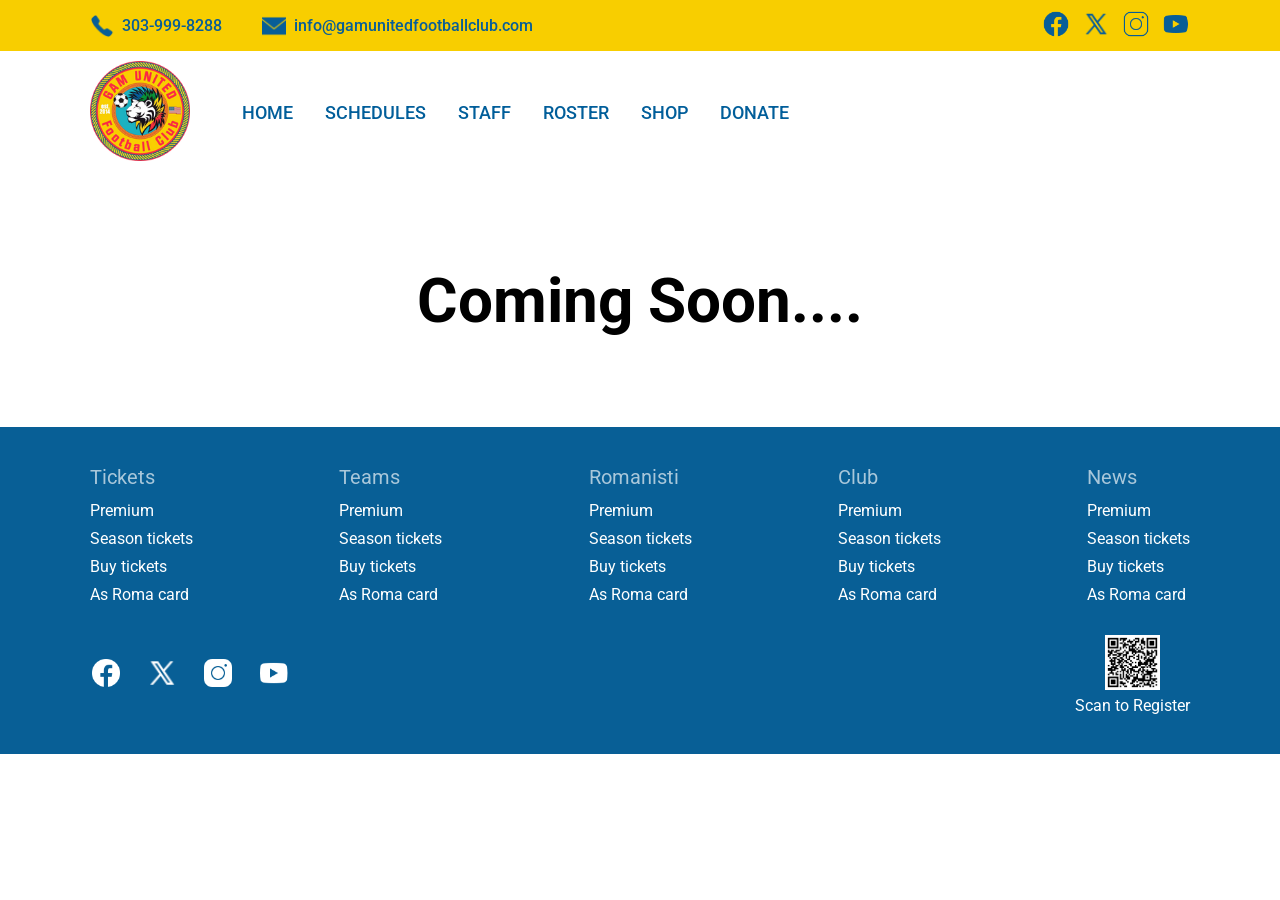
<file: coming-soon.html>
<!DOCTYPE html>
<html lang="en">
<head>
    <meta charset="UTF-8">
    <meta name="viewport" content="width=device-width, initial-scale=1.0">
    <title>Gam United Youth Academy | Home</title>
    <link rel="stylesheet" href="./styles/style.css">
    <link href="https://db.onlinewebfonts.com/c/3349b928a45ddff3222527c217f2f276?family=Gas" rel="stylesheet" type="text/css"/>
</head>
<body>
    <div id="fb-root"></div>
    <script async defer crossorigin="anonymous" src="https://connect.facebook.net/en_US/sdk.js#xfbml=1&version=v20.0" nonce="ls02pA6K"></script>
    <header>
        <section class="top-navigation-section">
            <div class="container">
                <div class="nav-contact-us">
                    <div class="">
                        <img src="./assets/icons/phone-icon.png" alt="" class="nav-phone-icon">
                        <a href="tel:303-999-8288">303-999-8288</a>
                    </div>
                    <div class="">
                        <img src="./assets/icons/email-icon.png" alt="" class="nav-phone-icon">
                        <a href="mailto:info@gamunitedfootballclub.com">info@gamunitedfootballclub.com</a>
                    </div>
                </div>

                <div class="nav-social-media">
                    <ul class="nav-social-media-icons">
                        <li>
                            <a href="https://www.facebook.com/GamUnitedFC/photos_by" target="_blank" rel="noopener noreferrer">
                                <img src="./assets/icons/facebook-icon.png" alt="">
                            </a>
                        </li>
                        <li>
                            <a href="https://twitter.com/gamunitedfc_" target="_blank" rel="noopener noreferrer">
                                <img src="./assets/icons/twitter-x-icon.png" alt="">
                            </a>
                        </li>
                        <li>
                            <a href="https://www.instagram.com/gamunitedfc/?hl=en" target="_blank" rel="noopener noreferrer">
                                <img src="./assets/icons/instagram.png" alt="">
                            </a>
                        </li>
                        <li>
                            <a href="https://www.youtube.com/@gamunitedfc7612/" target="_blank" rel="noopener noreferrer">
                                <img src="./assets/icons/youtube.png" alt="">
                            </a>
                        </li>
                    </ul>
                </div>
            </div>
        </section>
        <section class="navigation-section">
            <nav class="navigation">
                <div class="container">
                    <div class="nav-logo-wrapper">
                        <img class="nav-logo" src="./assets/company/gam-united-logo.png" alt="Gam United Youth Academy logo" />
                    </div>
                    <div class="nav-menu-list-wrapper">
                        <ul class="nav-menu-list">
                            <li>
                                <a href="./index.html">Home</a>
                            </li>
                            <li>
                                <a href="./coming-soon.html">Schedules</a>
                            </li>
                            <li>
                                <a href="./staff.html">Staff</a>
                            </li>
                            <li>
                                <a href="./coming-soon.html">Roster</a>
                            </li>
                            <li>
                                <a href="./coming-soon.html">Shop</a>
                            </li>
                            <li>
                                <a href="./coming-soon.html">Donate</a>
                            </li>
                        </ul>
                    </div>

                    <div class="hamburger-menu">
                        <img class="hamburger-menu-icon" src="./assets/icons/hamburger-menu-icon.png" alt="">
                        <div class="hamburger-menu-open">
                            <div class="hamburger-close-icon">
                                <img src="./assets/icons/close-icon.png" alt="">
                            </div>
                            <ul class="nav-menu-list">
                                <li>
                                    <a href="./index.html">Home</a>
                                </li>
                                <li>
                                    <a href="./coming-soon.html">Schedules</a>
                                </li>
                                <li>
                                    <a href="./staff.html">Staff</a>
                                </li>
                                <li>
                                    <a href="./coming-soon.html">Roster</a>
                                </li>
                                <li>
                                    <a href="./coming-soon.html">Shop</a>
                                </li>
                                <li>
                                    <a href="./coming-soon.html">Sponsor Us</a>
                                </li>
                            </ul>
                            <div class="hamburger-social-media">
                                <ul class="hamburger-social-media-icons">
                                    <li>
                                        <a href="https://www.facebook.com/GamUnitedFC/photos_by" target="_blank" rel="noopener noreferrer">
                                            <img class="unset-margin-left" src="./assets/icons/facebook-icon-white.png" alt="">
                                        </a>
                                    </li>
                                    <li>
                                        <a href="https://twitter.com/gamunitedfc_" target="_blank" rel="noopener noreferrer">
                                            <img src="./assets/icons/twitter-x-icon-white.png" alt="">
                                        </a>
                                    </li>
                                    <li>
                                        <a href="https://www.instagram.com/gamunitedfc/?hl=en" target="_blank" rel="noopener noreferrer">
                                            <img src="./assets/icons/instagram-icon-white.png" alt="">
                                        </a>
                                    </li>
                                    <li>
                                        <a href="https://www.youtube.com/@gamunitedfc7612/" target="_blank" rel="noopener noreferrer">
                                            <img src="./assets/icons/youtube-icon-white.png" alt="">
                                        </a>
                                    </li>
                                </ul>
                            </div>
                        </div>
                    </div>
                </div>
            </nav>
        </section>
    </header>

    <main>
        <section class="coming-soon-section">
            <div class="container">
                <h1 class="coming-soon-text">Coming Soon....</h1>
            </div>
        </section>
    </main>

    <footer>
        <div class="container">
            <div class="footer-content-list">
                <div class="">
                    <p class="footer-nav-tickets">Tickets</p>
                    <ul class="tickets-list">
                        <li>Premium</li>
                        <li>Season tickets</li>
                        <li>Buy tickets</li>
                        <li>As Roma card</li>
                    </ul>
                </div>
    
                <div class="">
                    <p class="footer-nav-tickets">Teams</p>
                    <ul class="tickets-list">
                        <li>Premium</li>
                        <li>Season tickets</li>
                        <li>Buy tickets</li>
                        <li>As Roma card</li>
                    </ul>
                </div>
    
                <div class="">
                    <p class="footer-nav-tickets">Romanisti</p>
                    <ul class="tickets-list">
                        <li>Premium</li>
                        <li>Season tickets</li>
                        <li>Buy tickets</li>
                        <li>As Roma card</li>
                    </ul>
                </div>
    
                <div class="">
                    <p class="footer-nav-tickets">Club</p>
                    <ul class="tickets-list">
                        <li>Premium</li>
                        <li>Season tickets</li>
                        <li>Buy tickets</li>
                        <li>As Roma card</li>
                    </ul>
                </div>
    
                <div class="">
                    <p class="footer-nav-tickets">News</p>
                    <ul class="tickets-list">
                        <li>Premium</li>
                        <li>Season tickets</li>
                        <li>Buy tickets</li>
                        <li>As Roma card</li>
                    </ul>
                </div>
            </div>
            <div class="sub-footer-wrapper">
                <div class="footer-social-media">
                    <ul class="footer-social-media-icons">
                        <li>
                            <a href="https://www.facebook.com/GamUnitedFC/photos_by" target="_blank" rel="noopener noreferrer">
                                <img src="./assets/icons/facebook-icon-white.png" alt="">
                            </a>
                        </li>
                        <li>
                            <a href="https://twitter.com/gamunitedfc_" target="_blank" rel="noopener noreferrer">
                                <img src="./assets/icons/twitter-x-icon-white.png" alt="">
                            </a>
                        </li>
                        <li>
                            <a href="https://www.instagram.com/gamunitedfc/?hl=en" target="_blank" rel="noopener noreferrer">
                                <img src="./assets/icons/instagram-icon-white.png" alt="">
                            </a>
                        </li>
                        <li>
                            <a href="https://www.youtube.com/@gamunitedfc7612/" target="_blank" rel="noopener noreferrer">
                                <img src="./assets/icons/youtube-icon-white.png" alt="">
                            </a>
                        </li>
                    </ul>
                </div>

                <div class="footer-registration-qr-code">
                    <img src="./assets/images/registration-qr-code.png" alt="">
                    <p>Scan to Register</p>
                </div>
            </div>
        </div>
    </footer>
    <script src="./scripts/index.js"></script>
</body>
</html>
</file>
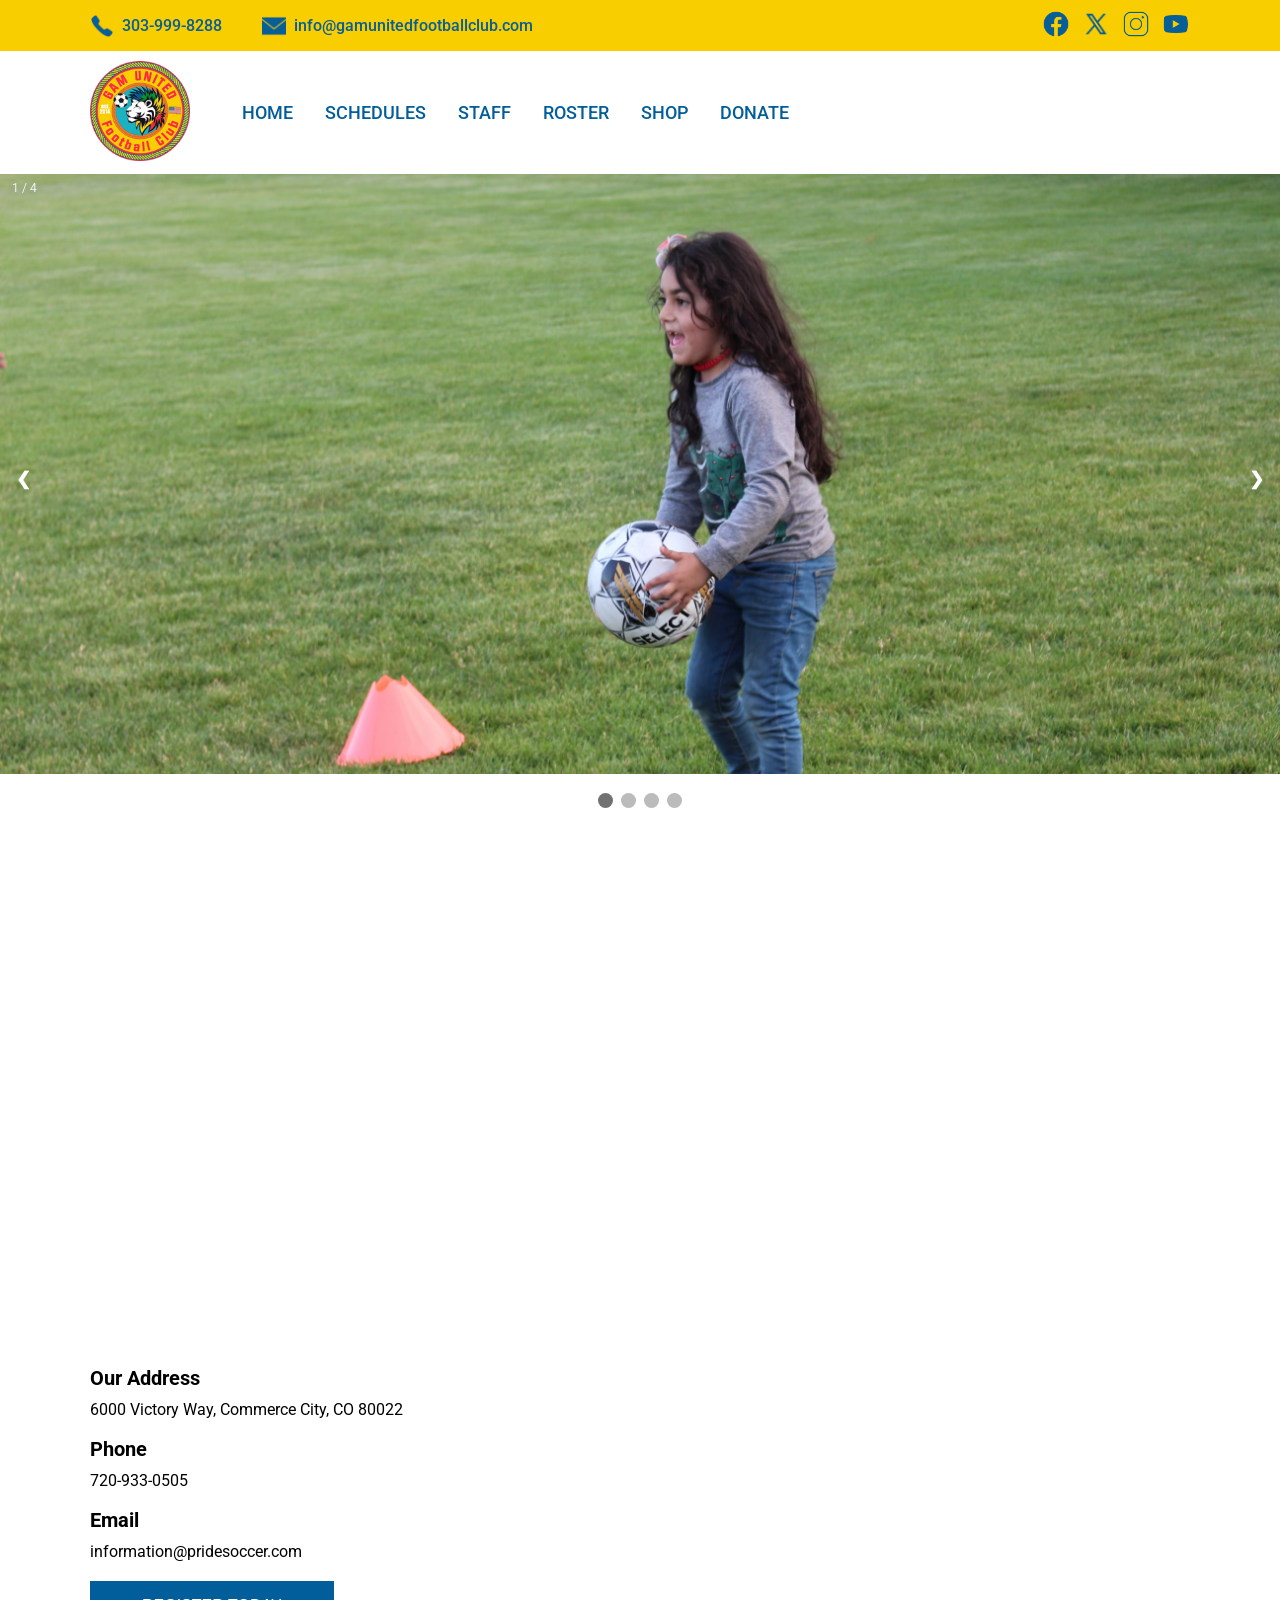
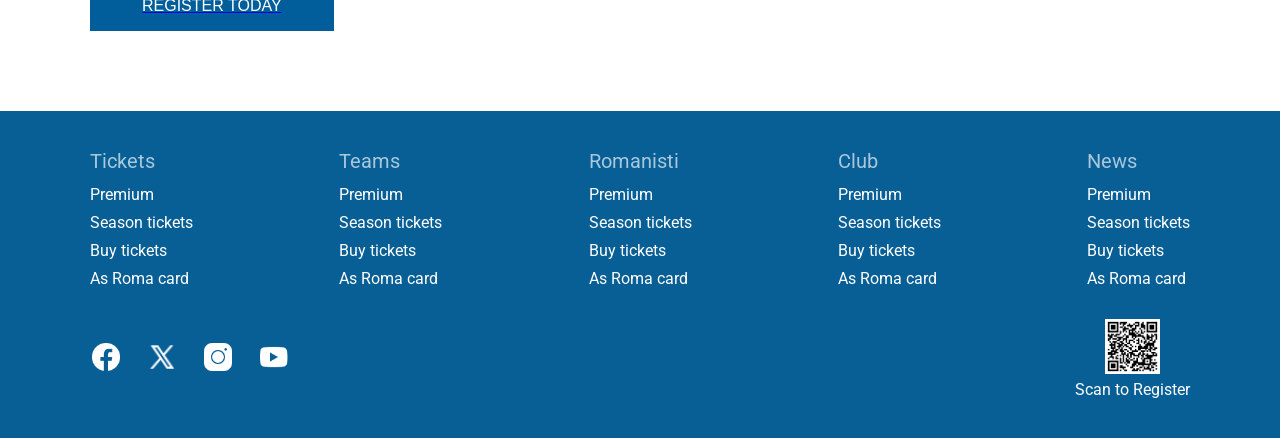
<file: girls-team.html>
<!DOCTYPE html>
<html lang="en">
<head>
    <meta charset="UTF-8">
    <meta name="viewport" content="width=device-width, initial-scale=1.0">
    <title>Gam United Youth Academy | Home</title>
    <link rel="stylesheet" href="./styles/style.css">
    <link href="https://db.onlinewebfonts.com/c/3349b928a45ddff3222527c217f2f276?family=Gas" rel="stylesheet" type="text/css"/>
</head>
<body>
    <div id="fb-root"></div>
    <script async defer crossorigin="anonymous" src="https://connect.facebook.net/en_US/sdk.js#xfbml=1&version=v20.0" nonce="ls02pA6K"></script>
    <header>
        <section class="top-navigation-section">
            <div class="container">
                <div class="nav-contact-us">
                    <div class="">
                        <img src="./assets/icons/phone-icon.png" alt="" class="nav-phone-icon">
                        <a href="tel:303-999-8288">303-999-8288</a>
                    </div>
                    <div class="">
                        <img src="./assets/icons/email-icon.png" alt="" class="nav-phone-icon">
                        <a href="mailto:info@gamunitedfootballclub.com">info@gamunitedfootballclub.com</a>
                    </div>
                </div>

                <div class="nav-social-media">
                    <ul class="nav-social-media-icons">
                        <li>
                            <a href="https://www.facebook.com/GamUnitedFC/photos_by" target="_blank" rel="noopener noreferrer">
                                <img src="./assets/icons/facebook-icon.png" alt="">
                            </a>
                        </li>
                        <li>
                            <a href="https://twitter.com/gamunitedfc_" target="_blank" rel="noopener noreferrer">
                                <img src="./assets/icons/twitter-x-icon.png" alt="">
                            </a>
                        </li>
                        <li>
                            <a href="https://www.instagram.com/gamunitedfc/?hl=en" target="_blank" rel="noopener noreferrer">
                                <img src="./assets/icons/instagram.png" alt="">
                            </a>
                        </li>
                        <li>
                            <a href="https://www.youtube.com/@gamunitedfc7612/" target="_blank" rel="noopener noreferrer">
                                <img src="./assets/icons/youtube.png" alt="">
                            </a>
                        </li>
                    </ul>
                </div>
            </div>
        </section>
        <section class="navigation-section">
            <nav class="navigation">
                <div class="container">
                    <div class="nav-logo-wrapper">
                        <img class="nav-logo" src="./assets/company/gam-united-logo.png" alt="Gam United Youth Academy logo" />
                    </div>
                    <div class="nav-menu-list-wrapper">
                        <ul class="nav-menu-list">
                            <li>
                                <a href="./index.html">Home</a>
                            </li>
                            <li>
                                <a href="./coming-soon.html">Schedules</a>
                            </li>
                            <li>
                                <a href="./staff.html">Staff</a>
                            </li>
                            <li>
                                <a href="./coming-soon.html">Roster</a>
                            </li>
                            <li>
                                <a href="./coming-soon.html">Shop</a>
                            </li>
                            <li>
                                <a href="./coming-soon.html">Donate</a>
                            </li>
                        </ul>
                    </div>

                    <div class="hamburger-menu">
                        <img class="hamburger-menu-icon" src="./assets/icons/hamburger-menu-icon.png" alt="">
                        <div class="hamburger-menu-open">
                            <div class="hamburger-close-icon">
                                <img src="./assets/icons/close-icon.png" alt="">
                            </div>
                            <ul class="nav-menu-list">
                                <li>
                                    <a href="./index.html">Home</a>
                                </li>
                                <li>
                                    <a href="./coming-soon.html">Schedules</a>
                                </li>
                                <li>
                                    <a href="./staff.html">Staff</a>
                                </li>
                                <li>
                                    <a href="./coming-soon.html">Roster</a>
                                </li>
                                <li>
                                    <a href="./coming-soon.html">Shop</a>
                                </li>
                                <li>
                                    <a href="./coming-soon.html">Sponsor Us</a>
                                </li>
                            </ul>
                            <div class="hamburger-social-media">
                                <ul class="hamburger-social-media-icons">
                                    <li>
                                        <a href="https://www.facebook.com/GamUnitedFC/photos_by" target="_blank" rel="noopener noreferrer">
                                            <img class="unset-margin-left" src="./assets/icons/facebook-icon-white.png" alt="">
                                        </a>
                                    </li>
                                    <li>
                                        <a href="https://twitter.com/gamunitedfc_" target="_blank" rel="noopener noreferrer">
                                            <img src="./assets/icons/twitter-x-icon-white.png" alt="">
                                        </a>
                                    </li>
                                    <li>
                                        <a href="https://www.instagram.com/gamunitedfc/?hl=en" target="_blank" rel="noopener noreferrer">
                                            <img src="./assets/icons/instagram-icon-white.png" alt="">
                                        </a>
                                    </li>
                                    <li>
                                        <a href="https://www.youtube.com/@gamunitedfc7612/" target="_blank" rel="noopener noreferrer">
                                            <img src="./assets/icons/youtube-icon-white.png" alt="">
                                        </a>
                                    </li>
                                </ul>
                            </div>
                        </div>
                    </div>
                </div>
            </nav>
        </section>
    </header>
    <main>
        <section class="slideshow-section">
            <!-- Slideshow container -->
            <div class="slideshow-container">

                <!-- Full-width images with number and caption text -->
                <div class="mySlides fade">
                <div class="numbertext">1 / 4</div>
                <img src="./assets/images/IMG_1377.jpeg" style="width:100%">
                <!-- <div class="text">Caption Text</div> -->
                </div>
            
                <div class="mySlides fade">
                <div class="numbertext">2 / 4</div>
                <img src="./assets/images/IMG_1477.jpeg" style="width:100%">
                <!-- <div class="text">Caption Two</div> -->
                </div>
            
                <div class="mySlides fade">
                <div class="numbertext">3 / 4</div>
                <img src="./assets/images/IMG_1485.jpeg" style="width:100%">
                <!-- <div class="text">Caption Three</div> -->
                </div>
                <div class="mySlides fade">
                    <div class="numbertext">4 / 4</div>
                    <img src="./assets/images/IMG_1487.jpeg" style="width:100%">
                    <!-- <div class="text">Caption Three</div> -->
                    </div>
            
                <!-- Next and previous buttons -->
                <a class="prev" onclick="plusSlides(-1)">&#10094;</a>
                <a class="next" onclick="plusSlides(1)">&#10095;</a>
            </div>
            <br>
            
            <!-- The dots/circles -->
            <div style="text-align:center">
                <span class="dot" onclick="currentSlide(1)"></span>
                <span class="dot" onclick="currentSlide(2)"></span>
                <span class="dot" onclick="currentSlide(3)"></span>
                <span class="dot" onclick="currentSlide(4)"></span>
            </div>
        </section>
        <section class="club-information-section">
            <div class="container">
                <div class="contact-map-container">
                    <iframe class="google-map" src="https://www.google.com/maps/embed?pb=!1m18!1m12!1m3!1d196459.55030080222!2d-105.02236844508167!3d39.70188767052253!2m3!1f0!2f0!3f0!3m2!1i1024!2i768!4f13.1!3m3!1m2!1s0x876c7af7fc524f8f%3A0x773e26b5854f7995!2sColorado%20Rapids!5e0!3m2!1sen!2sus!4v1719766117816!5m2!1sen!2sus" width="600" height="450" style="border:0;" allowfullscreen="" loading="lazy" referrerpolicy="no-referrer-when-downgrade"></iframe>

                    <div class="address-info">
                        <h4>Our Address</h4>
                        <p>6000 Victory Way, Commerce City, CO 80022</p>
                        <h4>Phone</h4>
                        <p>720-933-0505</p>
                        <h4>Email</h4>
                        <p>information@pridesoccer.com</p>
                    </div>
                </div>

                <a href="/register-player.html">
                    <button class="register-player-btn">Register Today</button>
                </a>
            </div>
        </section>
    </main>
    <footer>
        <div class="container">
            <div class="footer-content-list">
                <div class="">
                    <p class="footer-nav-tickets">Tickets</p>
                    <ul class="tickets-list">
                        <li>Premium</li>
                        <li>Season tickets</li>
                        <li>Buy tickets</li>
                        <li>As Roma card</li>
                    </ul>
                </div>
    
                <div class="">
                    <p class="footer-nav-tickets">Teams</p>
                    <ul class="tickets-list">
                        <li>Premium</li>
                        <li>Season tickets</li>
                        <li>Buy tickets</li>
                        <li>As Roma card</li>
                    </ul>
                </div>
    
                <div class="">
                    <p class="footer-nav-tickets">Romanisti</p>
                    <ul class="tickets-list">
                        <li>Premium</li>
                        <li>Season tickets</li>
                        <li>Buy tickets</li>
                        <li>As Roma card</li>
                    </ul>
                </div>
    
                <div class="">
                    <p class="footer-nav-tickets">Club</p>
                    <ul class="tickets-list">
                        <li>Premium</li>
                        <li>Season tickets</li>
                        <li>Buy tickets</li>
                        <li>As Roma card</li>
                    </ul>
                </div>
    
                <div class="">
                    <p class="footer-nav-tickets">News</p>
                    <ul class="tickets-list">
                        <li>Premium</li>
                        <li>Season tickets</li>
                        <li>Buy tickets</li>
                        <li>As Roma card</li>
                    </ul>
                </div>
            </div>
            <div class="sub-footer-wrapper">
                <div class="footer-social-media">
                    <ul class="footer-social-media-icons">
                        <li>
                            <a href="https://www.facebook.com/GamUnitedFC/photos_by" target="_blank" rel="noopener noreferrer">
                                <img src="./assets/icons/facebook-icon-white.png" alt="">
                            </a>
                        </li>
                        <li>
                            <a href="https://twitter.com/gamunitedfc_" target="_blank" rel="noopener noreferrer">
                                <img src="./assets/icons/twitter-x-icon-white.png" alt="">
                            </a>
                        </li>
                        <li>
                            <a href="https://www.instagram.com/gamunitedfc/?hl=en" target="_blank" rel="noopener noreferrer">
                                <img src="./assets/icons/instagram-icon-white.png" alt="">
                            </a>
                        </li>
                        <li>
                            <a href="https://www.youtube.com/@gamunitedfc7612/" target="_blank" rel="noopener noreferrer">
                                <img src="./assets/icons/youtube-icon-white.png" alt="">
                            </a>
                        </li>
                    </ul>
                </div>

                <div class="footer-registration-qr-code">
                    <img src="./assets/images/registration-qr-code.png" alt="">
                    <p>Scan to Register</p>
                </div>
            </div>
        </div>
    </footer>
    <script src="./scripts/index.js"></script>
</body>
</html>
</file>
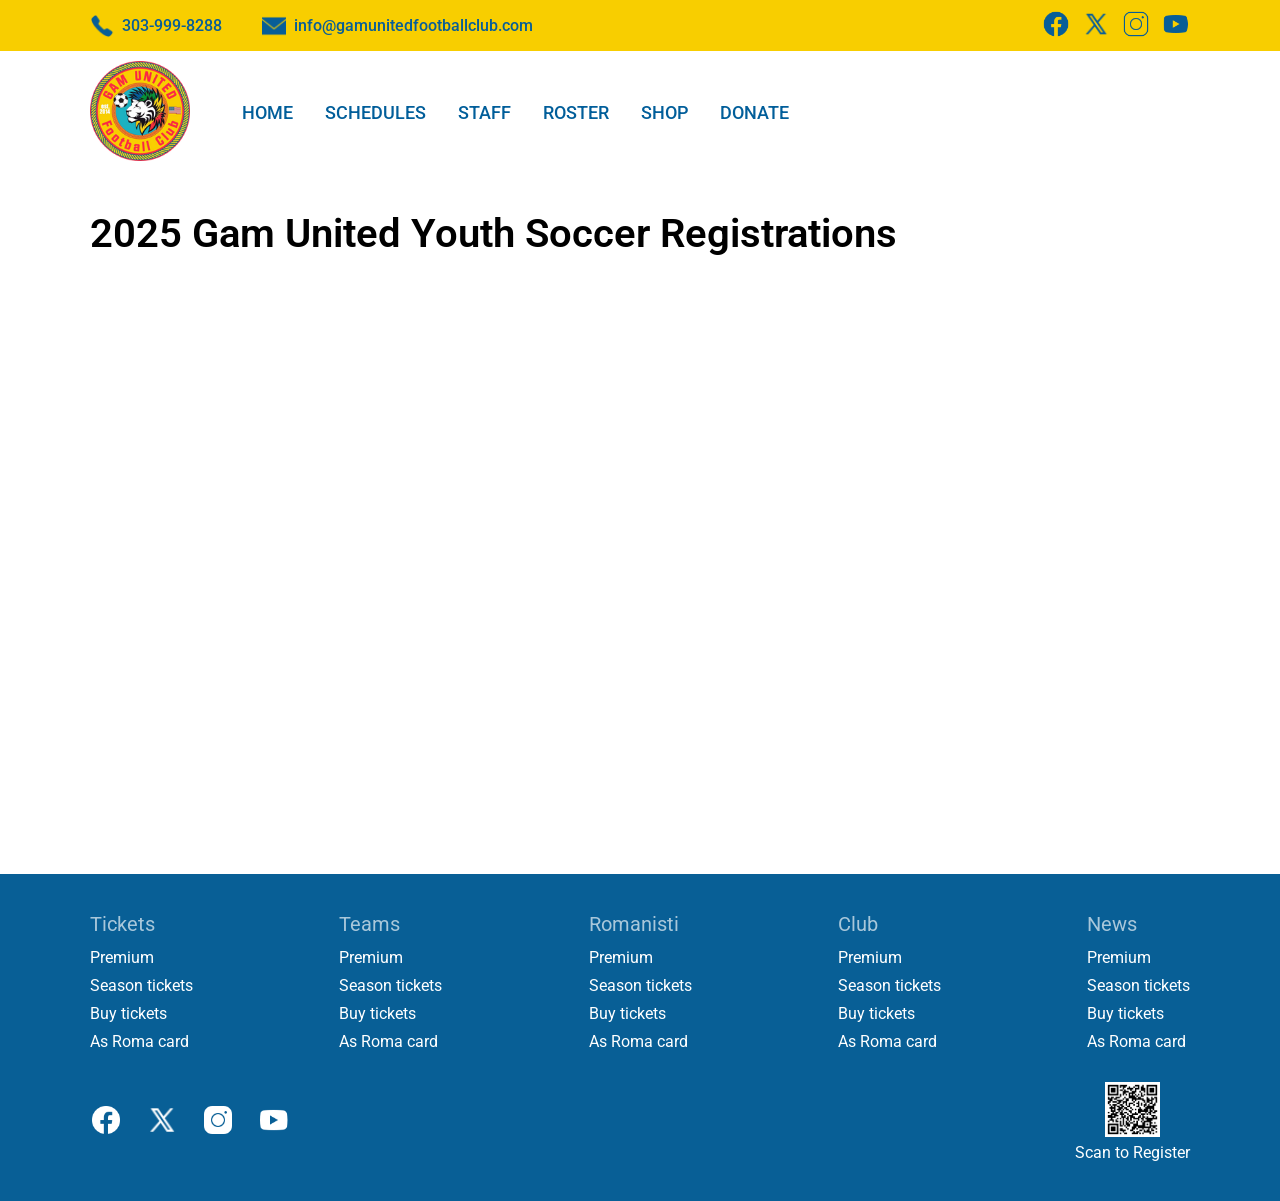
<file: register-player.html>
<!DOCTYPE html>
<html lang="en">
<head>
    <meta charset="UTF-8">
    <meta name="viewport" content="width=device-width, initial-scale=1.0">
    <title>Gam United Youth Academy | Home</title>
    <link rel="stylesheet" href="./styles/style.css">
    <link href="https://db.onlinewebfonts.com/c/3349b928a45ddff3222527c217f2f276?family=Gas" rel="stylesheet" type="text/css"/>
</head>
<body>
    <div id="fb-root"></div>
    <script async defer crossorigin="anonymous" src="https://connect.facebook.net/en_US/sdk.js#xfbml=1&version=v20.0" nonce="ls02pA6K"></script>
    <header>
        <section class="top-navigation-section">
            <div class="container">
                <div class="nav-contact-us">
                    <div class="">
                        <img src="./assets/icons/phone-icon.png" alt="" class="nav-phone-icon">
                        <a href="tel:303-999-8288">303-999-8288</a>
                    </div>
                    <div class="">
                        <img src="./assets/icons/email-icon.png" alt="" class="nav-phone-icon">
                        <a href="mailto:info@gamunitedfootballclub.com">info@gamunitedfootballclub.com</a>
                    </div>
                </div>

                <div class="nav-social-media">
                    <ul class="nav-social-media-icons">
                        <li>
                            <a href="https://www.facebook.com/GamUnitedFC/photos_by" target="_blank" rel="noopener noreferrer">
                                <img src="./assets/icons/facebook-icon.png" alt="">
                            </a>
                        </li>
                        <li>
                            <a href="https://twitter.com/gamunitedfc_" target="_blank" rel="noopener noreferrer">
                                <img src="./assets/icons/twitter-x-icon.png" alt="">
                            </a>
                        </li>
                        <li>
                            <a href="https://www.instagram.com/gamunitedfc/?hl=en" target="_blank" rel="noopener noreferrer">
                                <img src="./assets/icons/instagram.png" alt="">
                            </a>
                        </li>
                        <li>
                            <a href="https://www.youtube.com/@gamunitedfc7612/" target="_blank" rel="noopener noreferrer">
                                <img src="./assets/icons/youtube.png" alt="">
                            </a>
                        </li>
                    </ul>
                </div>
            </div>
        </section>
        <section class="navigation-section">
            <nav class="navigation">
                <div class="container">
                    <div class="nav-logo-wrapper">
                        <img class="nav-logo" src="./assets/company/gam-united-logo.png" alt="Gam United Youth Academy logo" />
                    </div>
                    <div class="nav-menu-list-wrapper">
                        <ul class="nav-menu-list">
                            <li>
                                <a href="./index.html">Home</a>
                            </li>
                            <li>
                                <a href="./coming-soon.html">Schedules</a>
                            </li>
                            <li>
                                <a href="./staff.html">Staff</a>
                            </li>
                            <li>
                                <a href="./coming-soon.html">Roster</a>
                            </li>
                            <li>
                                <a href="./coming-soon.html">Shop</a>
                            </li>
                            <li>
                                <a href="./coming-soon.html">Donate</a>
                            </li>
                        </ul>
                    </div>

                    <div class="hamburger-menu">
                        <img class="hamburger-menu-icon" src="./assets/icons/hamburger-menu-icon.png" alt="">
                        <div class="hamburger-menu-open">
                            <div class="hamburger-close-icon">
                                <img src="./assets/icons/close-icon.png" alt="">
                            </div>
                            <ul class="nav-menu-list">
                                <li>
                                    <a href="./index.html">Home</a>
                                </li>
                                <li>
                                    <a href="./coming-soon.html">Schedules</a>
                                </li>
                                <li>
                                    <a href="./staff.html">Staff</a>
                                </li>
                                <li>
                                    <a href="./coming-soon.html">Roster</a>
                                </li>
                                <li>
                                    <a href="./coming-soon.html">Shop</a>
                                </li>
                                <li>
                                    <a href="./coming-soon.html">Sponsor Us</a>
                                </li>
                            </ul>
                            <div class="hamburger-social-media">
                                <ul class="hamburger-social-media-icons">
                                    <li>
                                        <a href="https://www.facebook.com/GamUnitedFC/photos_by" target="_blank" rel="noopener noreferrer">
                                            <img class="unset-margin-left" src="./assets/icons/facebook-icon-white.png" alt="">
                                        </a>
                                    </li>
                                    <li>
                                        <a href="https://twitter.com/gamunitedfc_" target="_blank" rel="noopener noreferrer">
                                            <img src="./assets/icons/twitter-x-icon-white.png" alt="">
                                        </a>
                                    </li>
                                    <li>
                                        <a href="https://www.instagram.com/gamunitedfc/?hl=en" target="_blank" rel="noopener noreferrer">
                                            <img src="./assets/icons/instagram-icon-white.png" alt="">
                                        </a>
                                    </li>
                                    <li>
                                        <a href="https://www.youtube.com/@gamunitedfc7612/" target="_blank" rel="noopener noreferrer">
                                            <img src="./assets/icons/youtube-icon-white.png" alt="">
                                        </a>
                                    </li>
                                </ul>
                            </div>
                        </div>
                    </div>
                </div>
            </nav>
        </section>
    </header>

    <main>
        <!-- <section class="register-player-form-section">
            <div class="container">
                <h1>Register Your Player Today</h1>
                <form action="">
                    <input type="text" placeholder="First Name">
                    <input type="text" placeholder="Last Name">
                </form>
            </div>
        </section> -->

        <section class="convert-kit-form">
            <div class="container">
                <h1 class="section-title">
                    2025 Gam United Youth Soccer Registrations
                </h1>
                <div class="form-container">
                    <div style="width:100%;height:500px;" data-fillout-id="hzHXbppUqCus" data-fillout-embed-type="standard" data-fillout-inherit-parameters data-fillout-dynamic-resize></div><script src="https://server.fillout.com/embed/v1/"></script>
                </div>
            </div>

            
        </section>
    </main>

    <footer>
        <div class="container">
            <div class="footer-content-list">
                <div class="">
                    <p class="footer-nav-tickets">Tickets</p>
                    <ul class="tickets-list">
                        <li>Premium</li>
                        <li>Season tickets</li>
                        <li>Buy tickets</li>
                        <li>As Roma card</li>
                    </ul>
                </div>
    
                <div class="">
                    <p class="footer-nav-tickets">Teams</p>
                    <ul class="tickets-list">
                        <li>Premium</li>
                        <li>Season tickets</li>
                        <li>Buy tickets</li>
                        <li>As Roma card</li>
                    </ul>
                </div>
    
                <div class="">
                    <p class="footer-nav-tickets">Romanisti</p>
                    <ul class="tickets-list">
                        <li>Premium</li>
                        <li>Season tickets</li>
                        <li>Buy tickets</li>
                        <li>As Roma card</li>
                    </ul>
                </div>
    
                <div class="">
                    <p class="footer-nav-tickets">Club</p>
                    <ul class="tickets-list">
                        <li>Premium</li>
                        <li>Season tickets</li>
                        <li>Buy tickets</li>
                        <li>As Roma card</li>
                    </ul>
                </div>
    
                <div class="">
                    <p class="footer-nav-tickets">News</p>
                    <ul class="tickets-list">
                        <li>Premium</li>
                        <li>Season tickets</li>
                        <li>Buy tickets</li>
                        <li>As Roma card</li>
                    </ul>
                </div>
            </div>
            <div class="sub-footer-wrapper">
                <div class="footer-social-media">
                    <ul class="footer-social-media-icons">
                        <li>
                            <a href="https://www.facebook.com/GamUnitedFC/photos_by" target="_blank" rel="noopener noreferrer">
                                <img src="./assets/icons/facebook-icon-white.png" alt="">
                            </a>
                        </li>
                        <li>
                            <a href="https://twitter.com/gamunitedfc_" target="_blank" rel="noopener noreferrer">
                                <img src="./assets/icons/twitter-x-icon-white.png" alt="">
                            </a>
                        </li>
                        <li>
                            <a href="https://www.instagram.com/gamunitedfc/?hl=en" target="_blank" rel="noopener noreferrer">
                                <img src="./assets/icons/instagram-icon-white.png" alt="">
                            </a>
                        </li>
                        <li>
                            <a href="https://www.youtube.com/@gamunitedfc7612/" target="_blank" rel="noopener noreferrer">
                                <img src="./assets/icons/youtube-icon-white.png" alt="">
                            </a>
                        </li>
                    </ul>
                </div>

                <div class="footer-registration-qr-code">
                    <img src="./assets/images/registration-qr-code.png" alt="">
                    <p>Scan to Register</p>
                </div>
            </div>
        </div>
    </footer>
    <script src="./scripts/index.js"></script>
</body>
</html>
</file>
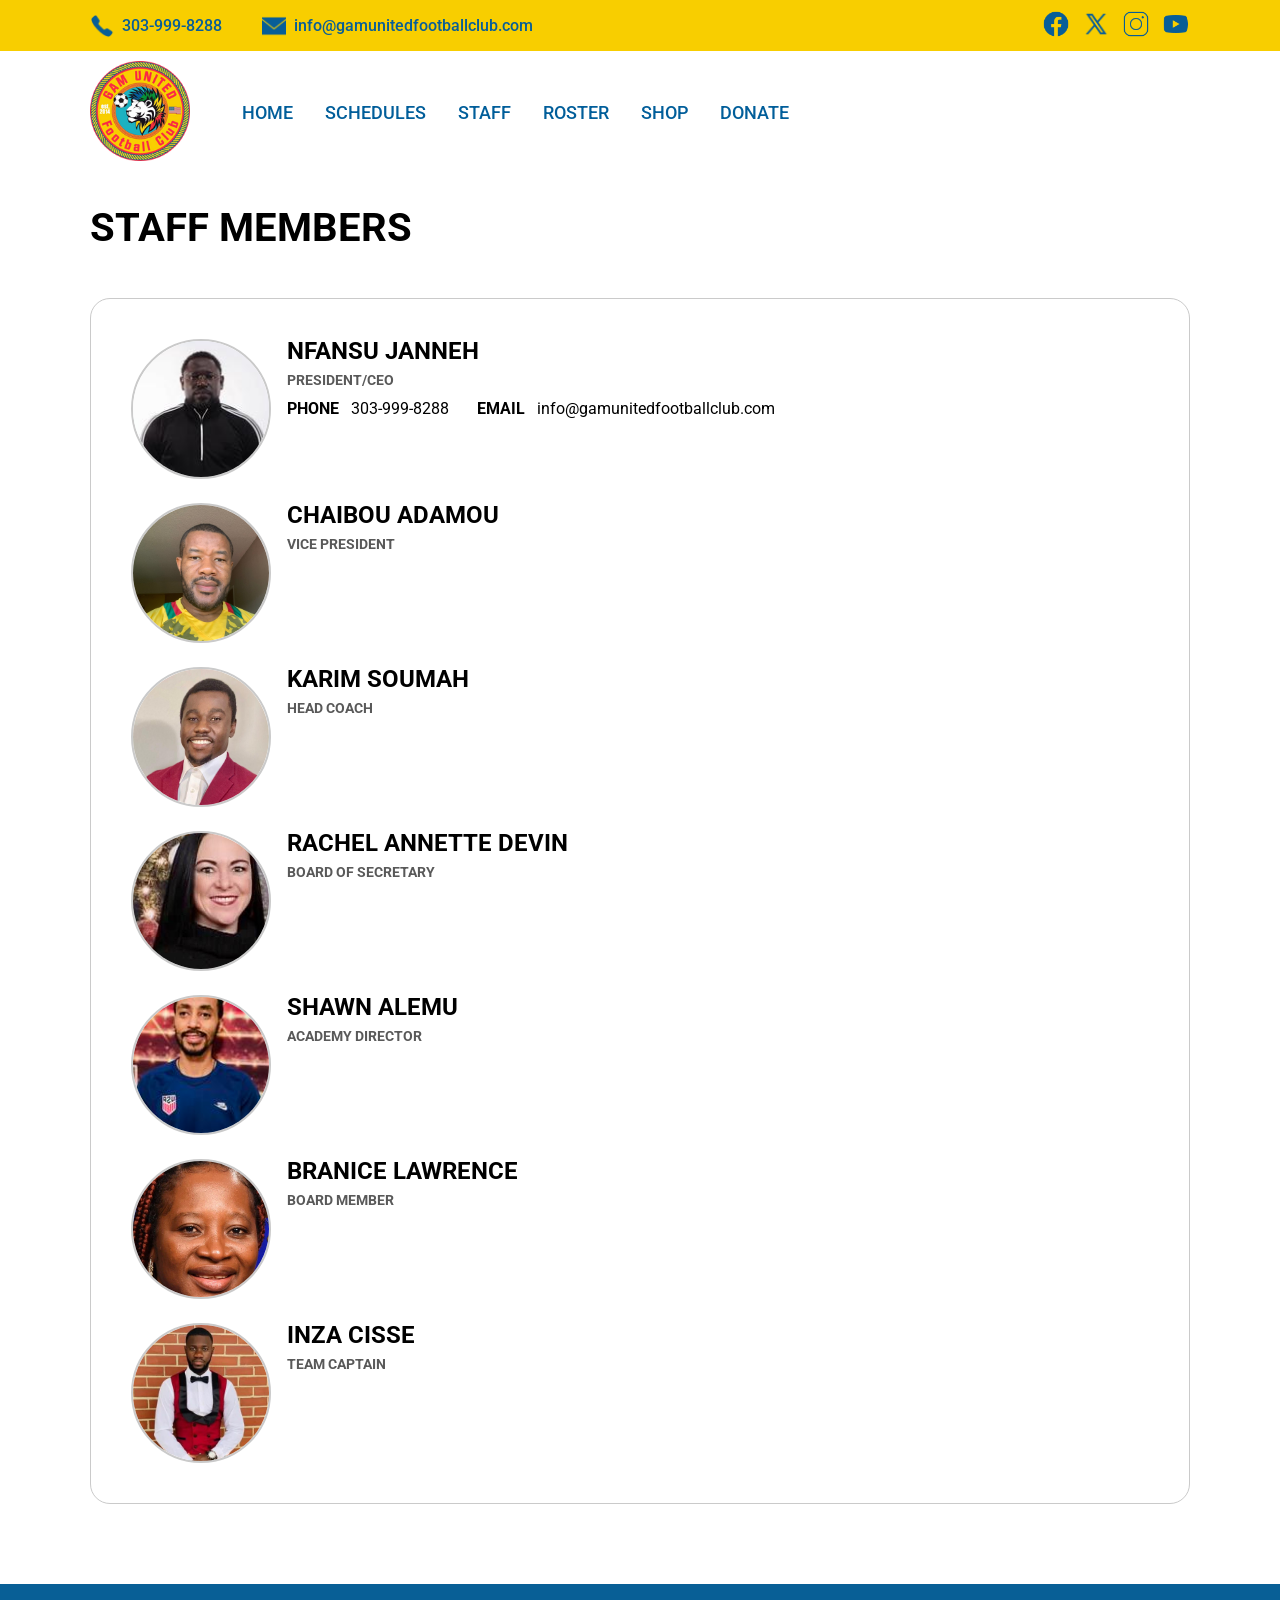
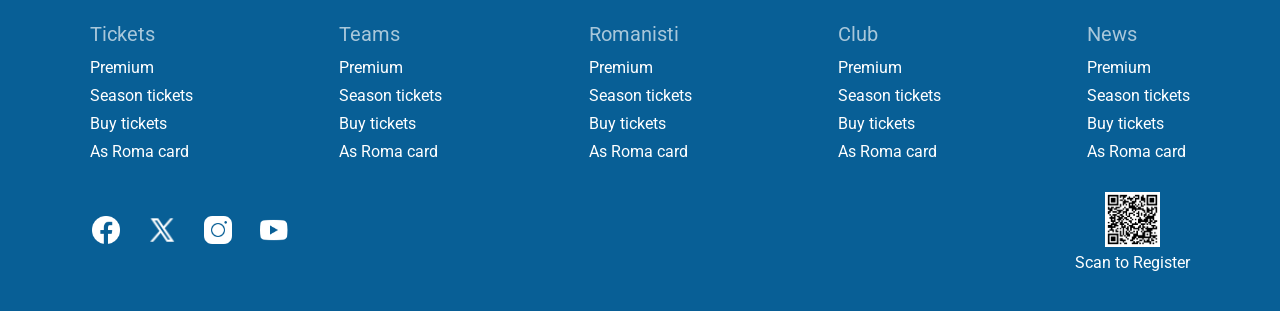
<file: staff.html>
<!DOCTYPE html>
<html lang="en">
<head>
    <meta charset="UTF-8">
    <meta name="viewport" content="width=device-width, initial-scale=1.0">
    <title>Gam United Youth Academy | Home</title>
    <link rel="stylesheet" href="./styles/style.css">
    <link href="https://db.onlinewebfonts.com/c/3349b928a45ddff3222527c217f2f276?family=Gas" rel="stylesheet" type="text/css"/>
</head>
<body>
    <div id="fb-root"></div>
    <script async defer crossorigin="anonymous" src="https://connect.facebook.net/en_US/sdk.js#xfbml=1&version=v20.0" nonce="ls02pA6K"></script>
    <header>
        <section class="top-navigation-section">
            <div class="container">
                <div class="nav-contact-us">
                    <div class="">
                        <img src="./assets/icons/phone-icon.png" alt="" class="nav-phone-icon">
                        <a href="tel:303-999-8288">303-999-8288</a>
                    </div>
                    <div class="">
                        <img src="./assets/icons/email-icon.png" alt="" class="nav-phone-icon">
                        <a href="mailto:info@gamunitedfootballclub.com">info@gamunitedfootballclub.com</a>
                    </div>
                </div>

                <div class="nav-social-media">
                    <ul class="nav-social-media-icons">
                        <li>
                            <a href="https://www.facebook.com/GamUnitedFC/photos_by" target="_blank" rel="noopener noreferrer">
                                <img src="./assets/icons/facebook-icon.png" alt="">
                            </a>
                        </li>
                        <li>
                            <a href="https://twitter.com/gamunitedfc_" target="_blank" rel="noopener noreferrer">
                                <img src="./assets/icons/twitter-x-icon.png" alt="">
                            </a>
                        </li>
                        <li>
                            <a href="https://www.instagram.com/gamunitedfc/?hl=en" target="_blank" rel="noopener noreferrer">
                                <img src="./assets/icons/instagram.png" alt="">
                            </a>
                        </li>
                        <li>
                            <a href="https://www.youtube.com/@gamunitedfc7612/" target="_blank" rel="noopener noreferrer">
                                <img src="./assets/icons/youtube.png" alt="">
                            </a>
                        </li>
                    </ul>
                </div>
            </div>
        </section>
        <section class="navigation-section">
            <nav class="navigation">
                <div class="container">
                    <div class="nav-logo-wrapper">
                        <img class="nav-logo" src="./assets/company/gam-united-logo.png" alt="Gam United Youth Academy logo" />
                    </div>
                    <div class="nav-menu-list-wrapper">
                        <ul class="nav-menu-list">
                            <li>
                                <a href="./index.html">Home</a>
                            </li>
                            <li>
                                <a href="./coming-soon.html">Schedules</a>
                            </li>
                            <li>
                                <a href="./staff.html">Staff</a>
                            </li>
                            <li>
                                <a href="./coming-soon.html">Roster</a>
                            </li>
                            <li>
                                <a href="./coming-soon.html">Shop</a>
                            </li>
                            <li>
                                <a href="./coming-soon.html">Donate</a>
                            </li>
                        </ul>
                    </div>

                    <div class="hamburger-menu">
                        <img class="hamburger-menu-icon" src="./assets/icons/hamburger-menu-icon.png" alt="">
                        <div class="hamburger-menu-open">
                            <div class="hamburger-close-icon">
                                <img src="./assets/icons/close-icon.png" alt="">
                            </div>
                            <ul class="nav-menu-list">
                                <li>
                                    <a href="./index.html">Home</a>
                                </li>
                                <li>
                                    <a href="./coming-soon.html">Schedules</a>
                                </li>
                                <li>
                                    <a href="./staff.html">Staff</a>
                                </li>
                                <li>
                                    <a href="./coming-soon.html">Roster</a>
                                </li>
                                <li>
                                    <a href="./coming-soon.html">Shop</a>
                                </li>
                                <li>
                                    <a href="./coming-soon.html">Sponsor Us</a>
                                </li>
                            </ul>
                            <div class="hamburger-social-media">
                                <ul class="hamburger-social-media-icons">
                                    <li>
                                        <a href="https://www.facebook.com/GamUnitedFC/photos_by" target="_blank" rel="noopener noreferrer">
                                            <img class="unset-margin-left" src="./assets/icons/facebook-icon-white.png" alt="">
                                        </a>
                                    </li>
                                    <li>
                                        <a href="https://twitter.com/gamunitedfc_" target="_blank" rel="noopener noreferrer">
                                            <img src="./assets/icons/twitter-x-icon-white.png" alt="">
                                        </a>
                                    </li>
                                    <li>
                                        <a href="https://www.instagram.com/gamunitedfc/?hl=en" target="_blank" rel="noopener noreferrer">
                                            <img src="./assets/icons/instagram-icon-white.png" alt="">
                                        </a>
                                    </li>
                                    <li>
                                        <a href="https://www.youtube.com/@gamunitedfc7612/" target="_blank" rel="noopener noreferrer">
                                            <img src="./assets/icons/youtube-icon-white.png" alt="">
                                        </a>
                                    </li>
                                </ul>
                            </div>
                        </div>
                    </div>
                </div>
            </nav>
        </section>
    </header>
    <main>
        <div class="container">
            <h1 class="staff-header">Staff Members</h1>
            <div class="staff-member-list">
                <div class="staff-card">
                    <img src="./assets/company/board members/Nfansu Janneh.jpg" class="staff-image" alt="">
                    <div class="">
                        <h3 class="staff-name">Nfansu Janneh</h3>
                        <p class="staff-position">President/CEO</p>
                        <div class="president-contact">
                            <p class="president-phone"><b>Phone</b> 303-999-8288</p>
                            <p class="president-email"><b>Email</b> info@gamunitedfootballclub.com</p>
                        </div>
                    </div>
                </div>

                <div class="staff-card">
                    <img src="./assets/company/board members/Chaibou Adamou.JPG" class="staff-image" alt="">
                    <div class="">
                        <h3 class="staff-name">Chaibou Adamou</h3>
                        <p class="staff-position">Vice President</p>
                    </div>
                </div>

                <!-- <div class="staff-card">
                    <img src="./assets/company/board members/Temi Osifodunrin.jpg" class="staff-image" alt="">
                    <div class="">
                        <h3 class="staff-name">Temi Osifodunrin</h3>
                        <p class="staff-position">General Manager</p>
                    </div>
                </div> -->

                <div class="staff-card">
                    <img src="./assets/company/board members/Karim Souma.JPG" class="staff-image" alt="">
                    <div class="">
                        <h3 class="staff-name">Karim Soumah</h3>
                        <p class="staff-position">Head Coach</p>
                    </div>
                </div>

                <div class="staff-card">
                    <img src="./assets/company/board members/Rachel Annette Devin.JPG" class="staff-image" alt="">
                    <div class="">
                        <h3 class="staff-name">Rachel Annette Devin</h3>
                        <p class="staff-position">Board of Secretary</p>
                    </div>
                </div>

                <div class="staff-card">
                    <img src="./assets/company/board members/Shawn Alemu.jpg" class="staff-image" alt="">
                    <div class="">
                        <h3 class="staff-name">Shawn Alemu</h3>
                        <p class="staff-position">Academy Director</p>
                    </div>
                </div>

                <div class="staff-card">
                    <img src="./assets/company/board members/Branice Lawrence.JPG" class="staff-image" alt="">
                    <div class="">
                        <h3 class="staff-name">Branice Lawrence</h3>
                        <p class="staff-position">Board member</p>
                    </div>
                </div>

                <div class="staff-card">
                    <img src="./assets/company/board members/Inza Cisse.JPG" class="staff-image" alt="">
                    <div class="">
                        <h3 class="staff-name">Inza Cisse</h3>
                        <p class="staff-position">Team Captain</p>
                    </div>
                </div>

                

                
        </div>
    </main>
    <footer>
        <div class="container">
            <div class="footer-content-list">
                <div class="">
                    <p class="footer-nav-tickets">Tickets</p>
                    <ul class="tickets-list">
                        <li>Premium</li>
                        <li>Season tickets</li>
                        <li>Buy tickets</li>
                        <li>As Roma card</li>
                    </ul>
                </div>
    
                <div class="">
                    <p class="footer-nav-tickets">Teams</p>
                    <ul class="tickets-list">
                        <li>Premium</li>
                        <li>Season tickets</li>
                        <li>Buy tickets</li>
                        <li>As Roma card</li>
                    </ul>
                </div>
    
                <div class="">
                    <p class="footer-nav-tickets">Romanisti</p>
                    <ul class="tickets-list">
                        <li>Premium</li>
                        <li>Season tickets</li>
                        <li>Buy tickets</li>
                        <li>As Roma card</li>
                    </ul>
                </div>
    
                <div class="">
                    <p class="footer-nav-tickets">Club</p>
                    <ul class="tickets-list">
                        <li>Premium</li>
                        <li>Season tickets</li>
                        <li>Buy tickets</li>
                        <li>As Roma card</li>
                    </ul>
                </div>
    
                <div class="">
                    <p class="footer-nav-tickets">News</p>
                    <ul class="tickets-list">
                        <li>Premium</li>
                        <li>Season tickets</li>
                        <li>Buy tickets</li>
                        <li>As Roma card</li>
                    </ul>
                </div>
            </div>
            <div class="sub-footer-wrapper">
                <div class="footer-social-media">
                    <ul class="footer-social-media-icons">
                        <li>
                            <a href="https://www.facebook.com/GamUnitedFC/photos_by" target="_blank" rel="noopener noreferrer">
                                <img src="./assets/icons/facebook-icon-white.png" alt="">
                            </a>
                        </li>
                        <li>
                            <a href="https://twitter.com/gamunitedfc_" target="_blank" rel="noopener noreferrer">
                                <img src="./assets/icons/twitter-x-icon-white.png" alt="">
                            </a>
                        </li>
                        <li>
                            <a href="https://www.instagram.com/gamunitedfc/?hl=en" target="_blank" rel="noopener noreferrer">
                                <img src="./assets/icons/instagram-icon-white.png" alt="">
                            </a>
                        </li>
                        <li>
                            <a href="https://www.youtube.com/@gamunitedfc7612/" target="_blank" rel="noopener noreferrer">
                                <img src="./assets/icons/youtube-icon-white.png" alt="">
                            </a>
                        </li>
                    </ul>
                </div>

                <div class="footer-registration-qr-code">
                    <img src="./assets/images/registration-qr-code.png" alt="">
                    <p>Scan to Register</p>
                </div>
            </div>
        </div>
    </footer>
    <script src="./scripts/index.js"></script>
</body>
</html>
</file>
<file: styles/style.css>
/* Fonts */
@import url('https://fonts.googleapis.com/css2?family=Roboto:ital,wght@0,100;0,300;0,400;0,500;0,700;0,900;1,100;1,300;1,400;1,500;1,700;1,900&display=swap');

/* http://meyerweb.com/eric/tools/css/reset/ 
   v2.0 | 20110126
   License: none (public domain)
*/

html, body, div, span, applet, object, iframe,
h1, h2, h3, h4, h5, h6, p, blockquote, pre,
a, abbr, acronym, address, big, cite, code,
del, dfn, em, img, ins, kbd, q, s, samp,
small, strike, strong, sub, sup, tt, var,
b, u, i, center,
dl, dt, dd, ol, ul, li,
fieldset, form, label, legend,
table, caption, tbody, tfoot, thead, tr, th, td,
article, aside, canvas, details, embed, 
figure, figcaption, footer, header, hgroup, 
menu, nav, output, ruby, section, summary,
time, mark, audio, video {
	margin: 0;
	padding: 0;
	border: 0;
	font-size: 100%;
	font: inherit;
	vertical-align: baseline;
}
/* HTML5 display-role reset for older browsers */
article, aside, details, figcaption, figure, 
footer, header, hgroup, menu, nav, section {
	display: block;
}
body {
	line-height: 1;
}
ol, ul {
	list-style: none;
}
blockquote, q {
	quotes: none;
}
blockquote:before, blockquote:after,
q:before, q:after {
	content: '';
	content: none;
}
table {
	border-collapse: collapse;
	border-spacing: 0;
}


strong {
    font-weight: 700;
}

textarea:focus, input:focus{
    outline: none;
}

body {
    font-family: "Roboto", sans-serif;
}

@font-face {
    font-family: 'AS Roma';
    src: url('../assets/fonts/ASRoma-ExtraBoldOutline.cfd2b194ca511e2075d929a9aa7323c5.ttf') format('truetype');
    font-weight: 800;
    font-style: normal;
  }
  

  @font-face {
    font-family: 'AS Roma Extra Bold Italic Inline';
    src: url('../assets/fonts/as-roma-extra-bold-italic-inline.c7f310f745be4ed155f548162d02e6b1.ttf') format('truetype');
    font-weight: 800;
    font-style: normal;
  }

.width-85px {
    width: 85px !important;
}
.unset-margin-left {
    margin-left: unset !important;
}
.top-navigation-section {
    background-color: #f8ce00;
    padding: 10px 0;
    color: #085e97;
}

.top-navigation-section .container .nav-contact-us {
    display: flex;
    align-items: center;
    column-gap: 40px;
}

.top-navigation-section .container .nav-contact-us div {
    display: flex;
    align-items: center;
    column-gap: 8px;
}

.top-navigation-section .container {
    display: flex;
    align-items: center;
    justify-content: space-between;
}

.top-navigation-section .container .nav-social-media ul li img {
    width: 28px;
    height: 28px;
}

.top-navigation-section .container .nav-social-media .nav-social-media-icons {
    display: flex;
    align-items: center;
    column-gap: 12px;
} 

.top-navigation-section .container .nav-contact-us a {
    text-decoration: none;
    color: #085e97;
    font-weight: 500;
}

.top-navigation-section .container .nav-contact-us .nav-phone-icon {
    width: 24px;
    height: 24px;
}

.navigation-section {
    padding: 10px 0;
    background-color: #ffffff;
}
.container {
    /* max-width: 1224px; */
    max-width: 1300px;
    margin: auto;
}

.navigation .container {
    display: flex;
    align-items: center;
    /* justify-content: space-between; */
    column-gap: 52px;
}

.navigation-scroll {
    position: fixed !important;
    background-color: #ffffff;
    width: 100%;
    animation: smoothScroll .5s forwards;
    z-index: 73647982740238092387;
    padding: 10px 0;
    top: 0;
}

.nav-logo-wrapper .nav-logo {
    max-width: 100px;
    /* max-width: 80px; */
}

.nav-menu-list-wrapper .nav-menu-list {
    display: flex;
    align-items: center;
    column-gap: 32px;
}

.navigation-section .navigation .container .hamburger-menu .hamburger-menu-icon {
    width: 35px;
    height: 35px;
    display: none;
    cursor: pointer;
}

.hamburger-close-icon img {
    width: 30px;
    height: 30px;
    position: relative;
    margin-top: -12px;
    float: right;
}

.navigation-section .navigation .container .hamburger-menu .hamburger-menu-open {
    position: absolute;
    height: 100vh;
    background-color: #015E9A;
    top: 0;
    right: 0;
    padding: 50px 40px;
    color: #ffffff;
    font-size: 16px;
    z-index: 39847938279237;
    display: none;
}

.navigation-section .navigation .container .hamburger-menu .hamburger-menu-open .nav-menu-list {
    display: flex;
    flex-direction: column;
    row-gap: 20px;
    margin-top: 70px;
}
.navigation-section .navigation .container .hamburger-menu .hamburger-menu-open .hamburger-social-media-icons {
    display: flex;
    flex-direction: row;
    margin-top: 40px;
}

.navigation-section .navigation .container .hamburger-menu .hamburger-menu-open .hamburger-social-media-icons img {
    width: 30px;
    height: 30px;
    margin-left: 8px;
}


.nav-menu-list-wrapper .nav-menu-list li, .nav-menu-list-wrapper .nav-menu-list li a {
    list-style-type: none;
    font-weight: 500;
    text-transform: uppercase;
    color: #015E9A;
    font-size: 18px;
    text-decoration: none;
}

.hamburger-menu-open .nav-menu-list li a {
    text-decoration: none;
    color: #ffffff;
}

.nav-menu-list-wrapper .nav-menu-list li:hover {
    text-decoration: underline;
    cursor: pointer;
}


/* main page */
.hero-section {
    position: relative;
}

.hero-section .overlay {
    content: '';
    top: 0;
    z-index: 10;
    width: 100%;
    height: 100%;
    display: block;
    position: absolute;
    /* background: linear-gradient(0deg, rgba(0, 0, 0, 0.9) 0%, rgba(0, 0, 0, 0) 50%); */
    background: linear-gradient(0deg, rgba(0, 0, 0, 0.9) 0%, rgba(0, 0, 0, 0) 100%);
}
.hero-section-2 .large-container {
    display: flex;
    align-items: center;
}
.hero-section-2 .large-container .hero-left-wrapper{
    width: 60%;
    height: 550px;
    background-image: url(https://scontent-den2-1.xx.fbcdn.net/v/t39.30808-6/363972684_747345107399363_7901039071311510816_n.jpg?_nc_cat=108&ccb=1-7&_nc_sid=5f2048&_nc_ohc=3nZ0j15-_18Q7kNvgFtXrKR&_nc_ht=scontent-den2-1.xx&oh=00_AYDIE8_6ZLYQVAnlsNvfQMgvHEoEGPDLB0Em9GV-cnE_Ow&oe=667553E2);
    background-size: cover;
    background-repeat: no-repeat;

}

.psuedo-image {
    background-image: url(https://scontent-den2-1.xx.fbcdn.net/v/t39.30808-6/363972684_747345107399363_7901039071311510816_n.jpg?_nc_cat=108&ccb=1-7&_nc_sid=5f2048&_nc_ohc=3nZ0j15-_18Q7kNvgFtXrKR&_nc_ht=scontent-den2-1.xx&oh=00_AYDIE8_6ZLYQVAnlsNvfQMgvHEoEGPDLB0Em9GV-cnE_Ow&oe=667553E2);
    background-repeat: no-repeat;
    background-size: cover;
    background-position: center center;
    position: absolute;
    left: 0;
    right: 0;
    top: 0;
    bottom: 0;
    display: none;
    z-index: 0;
    width: 100%;
    height: 100%;
    filter: blur(50px);
    -webkit-transform-style: preserve-3d;
    backface-visibility: hidden;
    opacity: .35;
}

.hero-section-2 .large-container .hero-left-wrapper img{
    width: 100%;
    height: 100%;
}

.hero-section-2 .large-container .hero-right-wrapper {
    background-color: #015E9A;
    width: 40%;
    height: 550px;
}

.hero-section-2 .large-container .hero-right-wrapper .hero-text-2 {
    margin-top: auto;
    margin-bottom: auto;
    padding: 121px 50px;
    font-size: 50px;
    line-height: 125%;
    font-weight: 700;
    color: #ffffff;
}

.hero-section {
    /* padding-top: 120px;
    padding-bottom: 120px; */
    background-position: top;
    background-repeat: no-repeat;
    background-size: cover;
    background-image: url(https://scontent-den2-1.xx.fbcdn.net/v/t39.30808-6/363441483_747345610732646_907698692601327979_n.jpg?stp=cp6_dst-jpg&_nc_cat=101&ccb=1-7&_nc_sid=5f2048&_nc_ohc=Fro_RSIovn4Q7kNvgFoLR_j&_nc_ht=scontent-den2-1.xx&oh=00_AYByqr5lsKsiFWB1ob_WKBz65qWebhy3UpwScz9g9QJIIg&oe=6674E8E5);
    
    /* background-color: #015E9A; */

    /* border: 1px red solid; */
}


.hero-section .lg-container {
    position: relative;
}

.hero-section .lg-container video {
    width: 100%;
    position: relative;
}

.hero-section .container {
    position: absolute;
    bottom: 197px;
    max-width: 1300px;
    width: 100%;
    margin: auto;
    margin-left: auto;
    margin-right: auto;
    left: 0;
    right: 0;
}

.hero-section .container .hero-subtitle {
    font-size: 24px;
    max-width: 800px;
    line-height: 135%;
    font-weight: 700;
    color: #fc3f40;
    position: relative;
    z-index: 349893;
}

.hero-section .container .hero-title {

    

    font-size: 62px;
    max-width: 800px;
    /* line-height: 135%; */
    line-height: 150%;
    font-weight: 700;
    color: #ffffff;
    position: relative;
    z-index: 349893;
}

.hero-section .container .hero-register-btn {
    margin-top: 32px;
    padding: 14px 50px;
    background-color: transparent;
    border: 2px #ffffff solid;
    font-size: 16px;
    font-weight: 500;
    color: #ffffff;
    cursor: pointer;
    text-transform: uppercase;
    position: relative;
    z-index: 349893;
}

.hero-section .container .hero-register-btn a {
    color: #ffffff;
    text-decoration: none;

}

/* Leagues We Are In */
.leagues-we-are-in {
    background-color: #F0F3F6;
    /* background-color: #ffffff; */
    padding: 40px 0;
    /* margin-top: 80px; */
}

.leagues-we-are-in .container {
    display: flex;
    justify-content: center;
    flex-direction: row;
    column-gap: 66px;
}

.leagues-we-are-in img {
    height: 105px;
    width: 120px;
}

/* About Academy Section */

.about-academy-section {
    margin-top: 80px;
}

.about-academy-section .container {
    display: flex;
    align-items: flex-start;
    column-gap: 120px;
}

.about-academy-section .container  .about-academy-wrapper {
    max-width: 850px;
}

.about-academy-section .container .section-title {
    font-size: 40px;
    font-weight: 600;
}

.about-academy-section .container .about-academy-paragraph-1 {
    margin-top: 32px;
    line-height: 150%;
    font-size: 18px;
}

.about-academy-section .container .about-academy-paragraph-2,
.about-academy-section .container .about-academy-paragraph-3 {
    margin-top: 20px;
    line-height: 150%;
    font-size: 18px;
}

.about-academy-section .container .about-academy-list {
    margin-top: 24px;
    margin-left: 40px;
    list-style-type: auto;
    font-size: 18px;
}

.about-academy-section .container .about-academy-list li {
    margin-bottom: 14px;
    line-height: 150%;
}


@keyframes smoothScroll {
	0% {
		transform: translateY(-60px);
	}
	100% {
		transform: translateY(0px);
	}
}


/* Email list section */

.email-list-icon {
    position: absolute;
    width: 24px;
    height: 24px;
    margin-top: 14px;
    margin-left: 14px;
}

.email-list-section {
    background-color: #2B2C32;
    padding: 40px 0;
    color: #ffffff;
    /* margin-top: 80px; */
}

.email-list-section  .container {
    display: flex;
    align-items:flex-start;
    justify-content: space-between;
}

.email-list-section  .container .column-left, 
.email-list-section  .container .column-right {
    width: 50%;
    box-sizing: border-box;
}

.email-list-section  .container .column-left h3 {
    text-transform: uppercase;
    margin-bottom: 20px;
}

.email-list-section  .container .column-left input {
    padding: 20px 10px;
    padding-left: 43px;
    /* max-width: 400px; */
    width: 100%;
    background: #e9e9ea;
    border: none;
    border-radius: 1.875rem;
    margin-bottom: 20px;
    box-sizing: border-box;
}

.email-list-section  .container .column-left .subscribe-btn {
    /* position: absolute;
    max-width: 130px;
    left: 619px;
    background-color: #55565b;
    color: #ffffff;
    padding: 20px 0; */

    position: absolute;
    /* left: 612px; */
    margin-left: -142px;
    align-items: center;
    background-color: #55565c;
    border: none;
    border-radius: 1.875rem;
    color: #fff;
    cursor: pointer;
    display: inline-flex;
    font-size: 14px;
    font-style: normal;
    font-weight: 800;
    letter-spacing: 1px;
    line-height: 20px;
    padding: .625rem 1.2rem;
    text-align: center;
    text-transform: uppercase;
    margin-top: 8px;
    width: max-content;
}

.email-list-section  .container .column-right h4 {
    text-transform: uppercase;
    margin-bottom: 20px;
    text-align: center;
}

.email-list-section  .container .column-right .watch-live-wrapper {
    display: flex;
    justify-content: center;
    column-gap: 20px;
    margin-top: 32px;
}

/* Youth academy options */
.youth-options-section {
    background-color: #f8ce00;
    padding: 80px;
}

.youth-options-section .container {
    display: flex;
    align-items: center;
    column-gap: 60px;
    justify-content: center;
}

.youth-options-section .container .youth-option-1,
.youth-options-section .container .youth-option-2 {
    background-color: #ffffff;
    position: relative;
    cursor: pointer;
    box-shadow: 6px 0px 0px 0px #095e97;
}

.youth-options-section .container .youth-option-1 .img-text-wrapper,
.youth-options-section .container .youth-option-2 .img-text-wrapper {
    /* display: flex; */
    position: relative;
}

.youth-options-section .container .youth-option-1:hover .hover-overlay,
.youth-options-section .container .youth-option-2:hover .hover-overlay {
    display: block;
    width: 150px;
    height: 100%;
    background-color: #015E9A;
    position: absolute;
    top: 0;
    right: 0;
    animation: youthOptionCardAnimation .5s forwards;

}

.youth-options-section .container a {
    color:rgb(0,0,0);
}

.youth-options-section .container .youth-option-1 .img-text-wrapper p,
.youth-options-section .container .youth-option-2 .img-text-wrapper p {
    font-family: 'AS Roma Extra Bold Italic Inline';
    font-size: 62px;
    transform: rotate(90deg);
    position: absolute;
    top: 130px;
}

.youth-options-section .container .youth-option-2 .img-text-wrapper p {
    margin-left: -10px;
}

.youth-options-section .container .youth-option-1 .img-text-wrapper img,
.youth-options-section .container .youth-option-2 .img-text-wrapper img {
    position: relative;
    padding-left: 50px;
    z-index: 349893;

}

@keyframes youthOptionCardAnimation {
	0% {
		transform: translateX(60px);
        visibility: hidden;
	}
	100% {
		transform: translateX(0px);
	}
}
/* Players section */
.roster-section {
    overflow-x: hidden;
    overflow-y: hidden;
    margin-top: 80px;
    color: rgb(112, 112, 112);
}

.register-player-section {
    margin-top: 80px;
    color: rgb(112, 112, 112);
}

.register-player-section  .container h2 {
    font-family: 'AS Roma Extra Bold Italic Inline';
    text-align: center;
    font-size: 48px;
}

.register-player-section .container p {
    text-align: center;
    font-size: 18px;
    max-width: 700px;
    margin: auto;
    margin-top: 24px;
    line-height: 150%;
}

.register-player-section .container a {
    display: contents;
}

.register-player-section  .container button {
    margin: auto;
    margin-top: 32px;
    padding: 14px 50px;
    background-color: transparent;
    border: 2px #015E9A solid;
    font-size: 16px;
    font-weight: 500;
    color: #ffffff;
    cursor: pointer;
    text-transform: uppercase;
    position: relative;
    z-index: 349893;
    text-align: center;
    display: flex;
    background-color: #015E9A;
}

.register-player-section .container button a {
    color: #ffffff;
    text-decoration: none;
}

.roster-section .container h2 {
    font-family: 'AS Roma Extra Bold Italic Inline';
    text-align: center;
    font-size: 48px;
}

.roster-section .container .player-list-wrapper {
    display: flex;
    align-items: center;
    column-gap: 50px;
    margin-top: 40px;
}

.roster-section .container .player-list-wrapper .player-image {
    border-radius: 100%;
    height: 85px;
    overflow: hidden;
    position: relative;
    width: 85px;
    /* border: 1px red solid;   */
}

.roster-section .container .player-list-wrapper .player {
    max-width: 85px;
}

.roster-section .container .player-list-wrapper .player-image img {
    border-radius: 50%;
    height: 100%;
    left: 43%;
    margin: 8px 0 0 8px;
    min-height: 150px;
    min-width: 150px;
    position: absolute;
    top: 85%;
    transform: translate(-50%, -50%);
    width: auto;
    z-index: -.5;
}

.roster-section .container .player-list-wrapper .player-name {
    text-align: center;
    margin-top: 12px;
    font-weight: 700
}

/* Video About Us Section */
.about-us-video-section {
    background-color: #202025;
    color: #ffffff;
    /* margin-top: 80px; */
    padding: 80px;
}

.about-us-video-section .container h2 {
    text-transform: uppercase;
    text-align: center;
    margin: auto;
    font-size: 40px;
    font-weight: 700;
    max-width: 850px;
    line-height: 150%;

}

.about-us-video-section .container video {
    width: 70%;
    margin: auto;
    margin-top: 32px;
    display: flex;
    /* max-height: 500px; */
    height: auto;
}

.all-gam-united-addresses-section .locations-container .gam-locations {
    width: 34%;
}


/* Bottom location section */
.all-gam-united-addresses-section {
    background-color: #F8CE00;
    padding: 80px 0;
    margin-top: 80px;
}

.all-gam-united-addresses-section .locations-container {
    display: flex;
    justify-content: space-between;
    column-gap: 20px;
}

.all-gam-united-addresses-section .container h2 {
    font-family: 'AS Roma Extra Bold Italic Inline';
    font-size: 48px;
    line-height: 48px;
    text-align: center;
    color: #035d9a;
    margin-bottom: 40px;
}

.all-gam-united-addresses-section .locations-container .gam-locations p {
    margin-top: 16px;
}

.all-gam-united-addresses-section .locations-container .gam-locations iframe {
    width: 100%;
}

/* Footer section */
footer {
    background-color: #085f96;
    color: #ffffff;
    padding: 40px 0;
}

footer .container .footer-social-media .footer-social-media-icons {
    display: flex;
    align-items: center;
    column-gap: 24px;
}

footer .container .footer-social-media .footer-social-media-icons li img {
    width: 32px;
    height: 32px;
}

footer .container .footer-content-list {
    display: flex;
    flex-direction: row;
    justify-content: space-between;
}

footer .container .footer-nav-tickets {
    font-size: 20px;
    padding-bottom: 16px;
    color: #ffffffa6;
    text-transform: capitalize;
}
footer .container .tickets-list {
    display: flex;
    flex-direction: column;
    row-gap: 12px;
}

/* Convert Kit Form */

.formkit-background, .formkit-powered-by-convertkit-container {
    display: none !important;
}

.formkit-submit {
    background-color: #015E9A !important;
}

.convert-kit-form .container {
    column-gap: 40px;
    padding: 40px 0;
}
.convert-kit-form .wrapper {
    margin: auto;
}

.convert-kit-form .container .section-title {
    font-size: 40px;
    font-weight: 600;
    margin-bottom: 80px;
}

.convert-kit-form .wrapper .registrations-title-notice {
    text-align: center;
    font-size: 32px;
    color: red;
    font-weight: 700;
    margin-top: 24px;
    margin-bottom: 40px;
}

.fjAgTx{
    display: none !important;
}
.convert-kit-form .container .contact-map-container .contact-container-title{
    text-align: center;
    font-size: 40px;
    margin-bottom: 32px;
    font-weight: 700;
}

.convert-kit-form .container .contact-map-container .address-info {
    margin-top: 24px;
}

.convert-kit-form .container .contact-map-container h4{
    font-size: 20px;
    margin-bottom: 8px;
    font-weight: bold;
}

.convert-kit-form .container .contact-map-container p{
    font-size: 16px;
    margin-bottom: 16px;
}


/* Boys and girl team page styles */
.club-information-section .container button {
    margin: left;
    margin-top: 16px;
    margin-bottom: 80px;
    padding: 14px 50px;
    background-color: transparent;
    border: 2px #015E9A solid;
    font-size: 16px;
    font-weight: 500;
    color: #ffffff;
    cursor: pointer;
    text-transform: uppercase;
    position: relative;
    z-index: 349893;
    text-align: center;
    display: flex;
    background-color: #015E9A;
}

.club-information-section .container button a {
    color: #ffffff;
    text-decoration: none;
}

.club-information-section .container p {
    font-size: 18px;
    line-height: 27px;
    margin-bottom: 16px;
}

.club-information-section .container .google-map {
    width: 100% !important;
}


.club-information-section .container .contact-map-container .contact-container-title{
    text-align: center;
    font-size: 40px;
    margin-bottom: 32px;
    font-weight: 700;
}

.club-information-section .container .contact-map-container .address-info {
    margin-top: 24px;
}

.club-information-section .container .contact-map-container h4{
    font-size: 20px;
    margin-bottom: 8px;
    font-weight: bold;
}

.club-information-section .container .contact-map-container p{
    font-size: 16px;
    margin-bottom: 16px;
}


/* Slide Show */

.slideshow-section {
  margin-bottom: 80px;
}

* {box-sizing:border-box}

/* Slideshow container */
.slideshow-container {
  max-width: 1300px;
  position: relative;
  margin: auto;
}

/* Hide the images by default */
.mySlides {
  display: none;
}

.mySlides img {
    width: 100%;
    object-fit: cover;
    max-height: 600px;
    object-position: top;
}
/* Next & previous buttons */
.prev, .next {
  cursor: pointer;
  position: absolute;
  top: 50%;
  width: auto;
  margin-top: -22px;
  padding: 16px;
  color: white;
  font-weight: bold;
  font-size: 18px;
  transition: 0.6s ease;
  border-radius: 0 3px 3px 0;
  user-select: none;
}

/* Position the "next button" to the right */
.next {
  right: 0;
  border-radius: 3px 0 0 3px;
}

/* On hover, add a black background color with a little bit see-through */
.prev:hover, .next:hover {
  background-color: rgba(0,0,0,0.8);
}

/* Caption text */
.text {
  color: #f2f2f2;
  font-size: 15px;
  padding: 8px 12px;
  position: absolute;
  bottom: 8px;
  width: 100%;
  text-align: center;
}

/* Number text (1/3 etc) */
.numbertext {
  color: #f2f2f2;
  font-size: 12px;
  padding: 8px 12px;
  position: absolute;
  top: 0;
}

/* The dots/bullets/indicators */
.dot {
  cursor: pointer;
  height: 15px;
  width: 15px;
  margin: 0 2px;
  background-color: #bbb;
  border-radius: 50%;
  display: inline-block;
  transition: background-color 0.6s ease;
}

.active, .dot:hover {
  background-color: #717171;
}

/* Fading animation */
.fade {
  animation-name: fade;
  animation-duration: 1.5s;
}

@keyframes fade {
  from {opacity: .4}
  to {opacity: 1}
}

/* Coaches Section */

.coaches-section {
    padding: 80px 0;
    background-color: #f8ce00;
}

.coaches-section .container h2 {
    font-family: 'AS Roma Extra Bold Italic Inline';
    font-size: 48px;
    line-height: 48px;
    text-align: center;
    color: #035d9a;
}

.coaches-section .container .wrapper {
    display: flex;
    align-items: center;
    margin-top: 40px;
}

.coaches-section .container .wrapper .container-left img,
.coaches-section .container .wrapper .container-right img {
    width: 70%;
    max-height: 400px;
    object-fit: cover;
    object-position: center;
    /* border: 1px red solid; */
    margin: auto;
    display: flex;
    background-color: #ffffff;
    box-shadow: 6px 0px 0px 0px #095e97;
}


.coaches-section .container .wrapper .container-left,
.coaches-section .container .wrapper .container-right {
    width: 50%;
    /* border: 1px red solid */
}

.coaches-section .container .wrapper .container-left .coach-name,
.coaches-section .container .wrapper .container-right .coach-name {
    text-align: center;
    margin-top: 16px;
    font-size: 24px;
    text-transform: uppercase;
    color: #000;

}

.coming-soon-section {
    padding: 80px 0;
}
.coming-soon-section .container h1 {
    font-size: 62px;
    line-height: 93px;
    text-align: center;
    font-weight: 700;
}

.container .staff-header {
    font-size: 40px;
    line-height: 60px;
    font-weight: 700;
    margin-top: 24px;
    text-transform: uppercase;
}

.staff-member-list .staff-card {
    display: flex;
    align-items: flex-start;
    column-gap: 16px;
}

.container .staff-member-list {
    margin-top: 40px;
    margin-bottom: 80px;
    row-gap: 24px;
    display: flex;
    flex-direction: column;
    border: 1px #CACACA solid;
    padding: 40px;
    border-radius: 20px;
}
.staff-member-list .staff-card .staff-image {
    border-radius: 100%;
    border: 2px #CACACA solid;
    width: 140px;
    height: 140px;
    min-width: 140px;
    min-height: 140px;
    object-fit: cover;
}

.staff-card .staff-name{
    text-transform: uppercase;
    font-size: 24px;
    line-height: 24px;
    font-weight: 700;
}

.staff-card .staff-position{
    text-transform: uppercase;
    font-size: 14px;
    font-weight: 700;
    color: rgb(89, 89, 89);
    margin-top: 10px;
}

.staff-card .president-contact{
    display: flex;
    align-items: center;
    column-gap: 28px;
    margin-top: 14px;
    flex-wrap: wrap;
}

.staff-card  p {
    word-break: break-all;
}
.staff-card .president-contact b {
    text-transform: uppercase;
    font-weight: 700;
    margin-right: 8px;
}

footer .sub-footer-wrapper {
    display: flex;
    align-items:  center;
    margin-top: 32px;
    justify-content: space-between;
}

footer .sub-footer-wrapper .footer-registration-qr-code img {
    max-width: 55px;
    display: flex;
    margin: auto;
}

footer .sub-footer-wrapper .footer-registration-qr-code p {
    margin-top: 8px;
}

@media screen and (max-width: 1346px) {
    .container, .hero-section .container, .convert-kit-form .wrapper {
        max-width: 1100px;
    }

    .convert-kit-form .container {
        flex-direction: column;
    }

    .convert-kit-form .container .form-container {
        margin: auto;
    }

    .convert-kit-form .container .google-map {
        width: 100% !important;
    }

    .convert-kit-form .container .contact-map-container .address-info {
        text-align: center;
    }
}

@media screen and (max-width: 1150px) {
    .container, .hero-section .container, .convert-kit-form .wrapper {
        /* padding: 0px 50px; */
        max-width: 900px;
    }

    .youth-options-section .container {
        flex-wrap: wrap;
        row-gap: 50px;
    }

    .hero-section .container .hero-subtitle {
        font-size: 20px;
    }

    .hero-section .container .hero-title {
        font-size: 52px;
    }


    .hero-section .container .hero-register-btn, .register-player-section .container button {
        font-size: 14px;
    }

    .youth-options-section .container .youth-option-1 .img-text-wrapper p,
    .youth-options-section .container .youth-option-2 .img-text-wrapper p {
        font-size: 52px;
    }

    .youth-options-section .container .youth-option-1 .img-text-wrapper img,
    .youth-options-section .container .youth-option-2 .img-text-wrapper img {
        max-width: 374px;
    }

    .roster-section .container h2, .about-us-video-section .container h2,
    .register-player-section .container h2 {
        font-size: 32px;
    }

    .nav-menu-list-wrapper .nav-menu-list li, footer .container .tickets-list {
        font-size: 16px;
    }

    .footer .container .footer-nav-tickets {
        font-size: 16px;
    }
}

@media screen and (max-width: 970px) {
    .container, .convert-kit-form .wrapper {
        padding: 0px 40px;
    }

    .about-us-video-section {
        padding: 80px 0px;
    }

    .email-list-section .container .column-left, .email-list-section .container .column-right {
        width: 100%;
    }

    .email-list-section .container {
        flex-wrap: wrap;
        row-gap: 44px;
    }

    .email-list-section .container .column-right h4 {
        text-align: left;
    }

    .email-list-section .container .column-right .watch-live-wrapper {
        justify-content: flex-start;
        margin-top: 20px;
    }

    .about-us-video-section .container video {
        width: 90%;
    }
    
    .email-list-section .container .column-left input {
        width: 70%;
    }

    .all-gam-united-addresses-section .locations-container {
        flex-wrap: wrap;
        column-gap: 10px;
        row-gap: 20px;
    }

    .all-gam-united-addresses-section .locations-container .gam-locations {
        width: 49%;
    }

    .youth-options-section .container .youth-option-1 .img-text-wrapper img,
    .youth-options-section .container .youth-option-2 .img-text-wrapper img {
        max-width: 333px;
    }

    .hero-section .container {
        bottom: 120px;
    }

    .nav-menu-list-wrapper .nav-menu-list li, footer .container .tickets-list {
        font-size: 14px;
    }

    footer .container .footer-nav-tickets {
        font-size: 18px;
    }
}

@media screen and (max-width: 770px) {
    .navigation-section .navigation .container .hamburger-menu .hamburger-menu-icon {
        display: block;
    }

    .navigation .container {
        justify-content: space-between;
    }

    .hero-section .container .hero-title {
        font-size: 44px;
        max-width: 500px;
    }

    .hero-section .container .hero-subtitle {
        font-size: 16px;
    }

    .hero-section .container {
        bottom: 89px;
    }

    .youth-options-section .container .youth-option-1 .img-text-wrapper img,
    .youth-options-section .container .youth-option-2 .img-text-wrapper img {
        max-width: 298px;
    }

    .youth-options-section .container .youth-option-1 .img-text-wrapper p,
    .youth-options-section .container .youth-option-2 .img-text-wrapper p {
        font-size: 44px;
    }

    .email-list-section .container .column-left .subscribe-btn {
        font-size: 12px;
        margin-left: -128px;
    }

    .about-us-video-section .container video {
        width: 100%;
        /* max-height: 200px; */
    }

    .top-navigation-section, .nav-menu-list-wrapper .nav-menu-list {
        display: none;
    }


}

@media screen and (max-width: 970px) {
    .president-email {
        margin-top: 8px;
    }
}

@media screen and (max-width: 770px) {

    .email-list-section .container .column-left input {
        width: 90%;
    }
    .hero-section .container {
        box-sizing: border-box;
        position: static;
        padding: 90px 40px;
    }

    .hero-section .lg-container {
        background: #015E9A;
    }

    .hero-section .lg-container video, .hero-section .overlay {
        display: none;
    }

    .hero-section .container .hero-subtitle {
        color: #f8ce00;
    }

    footer .container .footer-content-list {
        display: grid;
        row-gap: 32px;
        grid-template-columns: repeat(2, 1fr);
    }

    .nav-menu-list-wrapper .nav-menu-list li, footer .container .tickets-list {
        font-size: 16px;
    }

    footer .container .footer-social-media .footer-social-media-icons {
        margin-top: 40px;
        border-top: 1px #ffffff solid;
        padding-top: 28px;
    }

    .leagues-we-are-in .container {
        display: grid;
        row-gap: 32px;
        grid-template-columns: repeat(2, 1fr);
    }

    .leagues-we-are-in img {
        margin: auto;
    }
}

@media screen and (max-width: 550px) {
    .all-gam-united-addresses-section .locations-container .gam-locations {
        width: 100%;
    }
}
</file>
